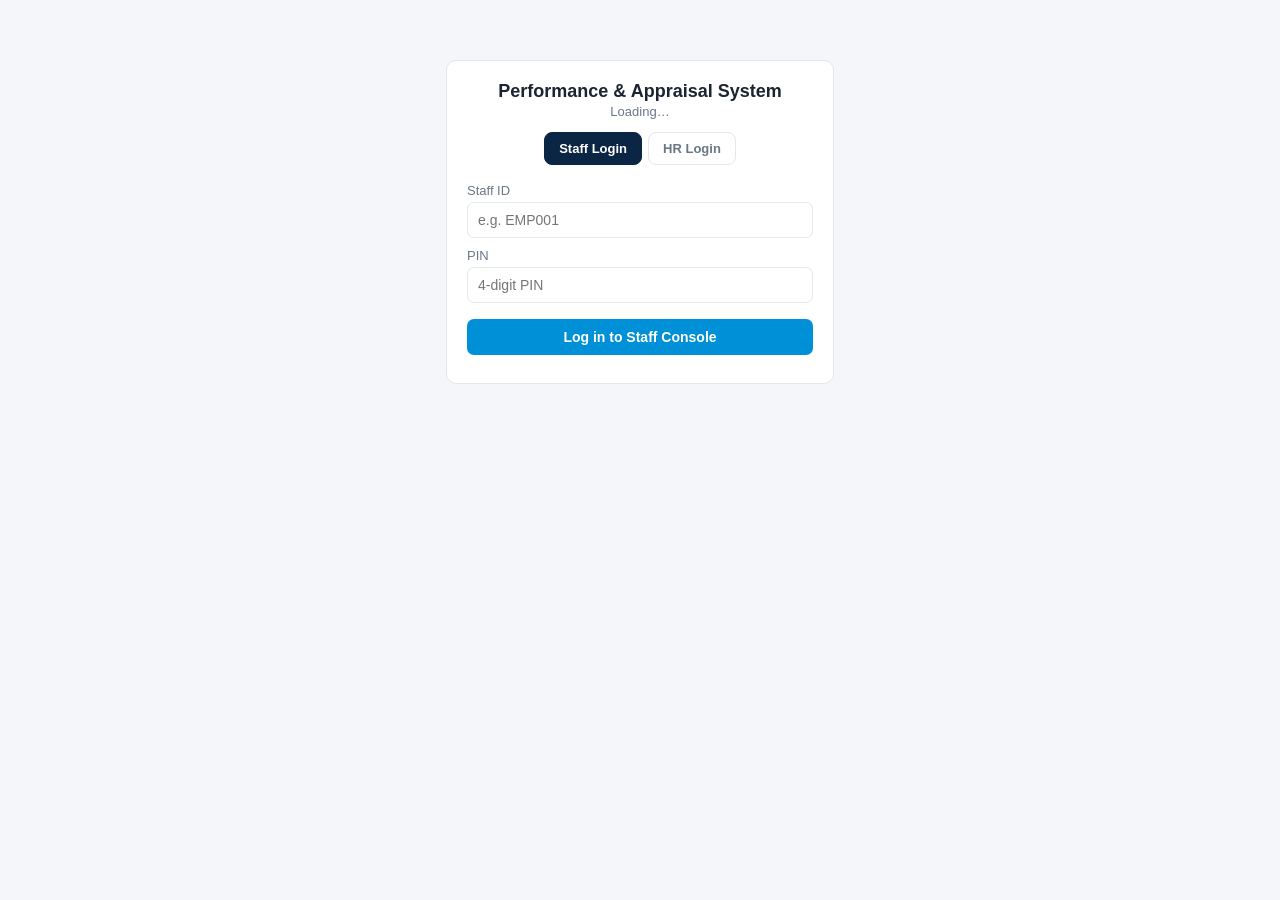
<file: index.html>
<!DOCTYPE html>
<html lang="en">
<head>
<meta charset="UTF-8">
<meta name="viewport" content="width=device-width, initial-scale=1.0">
<title>Performance & Appraisal System — Login</title>
<link rel="stylesheet" href="styles.css">
</head>
<body>
<div class="center-wrap">
  <div class="card">
    <h2 style="text-align:center;margin-bottom:2px;">Performance &amp; Appraisal System</h2>
    <P class="muted" style="text-align:center;margin-top:0;" id="companyName">Loading…</P>

    <div id="demoBanner" class="note hidden">
      Demo mode — no backend connected yet. Data is stored only in this browser so you can preview the system.
      Try Staff ID <B>EMP001</B> / PIN <B>1111</B>, or HR ID <B>HR001</B> / PIN <B>9999</B> (HR console PIN: <B>2580</B>).
      <div style="margin-top:8px;"><button class="btn secondary small" onclick="Api.resetDemo()">Reset demo data</button></div>
    </div>

    <div class="tabs" style="justify-content:center;">
      <button id="tabStaff" class="active" onclick="switchTab('staff')">Staff Login</button>
      <button id="tabHr" onclick="switchTab('hr')">HR Login</button>
    </div>

    <div id="staffPane">
      <label>Staff ID</label>
      <input id="staffId" placeholder="e.g. EMP001">
      <label>PIN</label>
      <input id="staffPin" type="password" placeholder="4-digit PIN">
      <button class="btn" style="width:100%;margin-top:16px;" onclick="staffLogin()">Log in to Staff Console</button>
      <div class="error" id="staffErr"></div>
    </div>

    <div id="hrPane" class="hidden">
      <label>HR Staff ID</label>
      <input id="hrStaffId" placeholder="e.g. HR001">
      <label>PIN</label>
      <input id="hrPin1" type="password" placeholder="Your staff PIN">
      <label>HR Console Access PIN</label>
      <input id="hrPin2" type="password" placeholder="Separate HR console PIN">
      <P class="muted small">This second PIN is required to enter the HR console, even for HR-role accounts, so the console can't be opened from a shared or staff device.</P>
      <button class="btn gold" style="width:100%;margin-top:8px;" onclick="hrLogin()">Log in to HR Console</button>
      <div class="error" id="hrErr"></div>
    </div>
  </div>
</div>

<script src="config.js"></script>
<script src="api.js"></script>
<script>
function switchTab(T) {
  document.getElementById('tabStaff').classList.toggle('active', T==='staff');
  document.getElementById('tabHr').classList.toggle('active', T==='hr');
  document.getElementById('staffPane').classList.toggle('hidden', T!=='staff');
  document.getElementById('hrPane').classList.toggle('hidden', T!=='hr');
}

async function init() {
  document.getElementById('demoBanner').classList.toggle('hidden', !DEMO_MODE);
  const cfg = await Api.get('config');
  document.getElementById('companyName').innerText = (cfg && cfg.COMPANY_NAME) ? cfg.COMPANY_NAME + ' Portal' : 'Staff Portal';
}
init();

async function staffLogin() {
  const staffId = document.getElementById('staffId').value.trim();
  const pin = document.getElementById('staffPin').value.trim();
  const errEl = document.getElementById('staffErr');
  errEl.innerText = '';
  if (!staffId || !pin) { errEl.innerText = 'Enter your Staff ID and PIN.'; return; }
  const res = await Api.get('login', { staffId, pin });
  if (res.error) { errEl.innerText = res.error; return; }
  sessionStorage.setItem('currentStaff', JSON.stringify(res.staff));
  if (res.staff.Role === 'HR') {
    window.location.href = 'staff.html'; // HR users can also view their own staff console
  } else {
    window.location.href = 'staff.html';
  }
}

async function hrLogin() {
  const staffId = document.getElementById('hrStaffId').value.trim();
  const pin1 = document.getElementById('hrPin1').value.trim();
  const pin2 = document.getElementById('hrPin2').value.trim();
  const errEl = document.getElementById('hrErr');
  errEl.innerText = '';
  if (!staffId || !pin1 || !pin2) { errEl.innerText = 'Fill in all three fields.'; return; }
  const res = await Api.get('login', { staffId, pin: pin1 });
  if (res.error) { errEl.innerText = res.error; return; }
  if (res.staff.Role !== 'HR') { errEl.innerText = 'This account does not have HR access.'; return; }
  const pinCheck = await Api.get('hrPinCheck', { pin: pin2 });
  if (!pinCheck.ok) { errEl.innerText = 'Incorrect HR console PIN.'; return; }
  sessionStorage.setItem('currentStaff', JSON.stringify(res.staff));
  sessionStorage.setItem('hrUnlocked', 'true');
  window.location.href = 'hr.html';
}
</script>
</body>
</html>
</file>
<file: styles.css>
:root {
  --navy: #0B2545;
  --blue: #0090D8;
  --yellow: #F8C808;
  --bg: #F4F6F9;
  --card: #ffffff;
  --text: #1B2430;
  --muted: #6B7688;
  --border: #E2E6ED;
  --good: #1E8E3E;
  --warn: #B8860B;
  --bad: #C0392B;
  font-family: -apple-system, Segoe UI, Roboto, Helvetica, Arial, sans-serif;
}
* { box-sizing: border-box; }
body { margin:0; background: var(--bg); color: var(--text); }
.wrap { max-width: 1080px; margin: 0 auto; padding: 24px 16px 80px; }
.center-wrap { max-width: 420px; margin: 60px auto; padding: 0 16px; }
header.topbar {
  background: var(--navy); color: #fff; padding: 14px 24px; display:flex; align-items:center; justify-content:space-between;
}
header.topbar .brand { font-weight: 700; letter-spacing: .3px; }
header.topbar .brand span { color: var(--yellow); }
header.topbar .who { font-size: 13px; opacity:.9; }
a.logout, button.linklike { background:none;border:none;color:#fff;text-decoration:underline;cursor:pointer;font-size:13px; }

.card { background: var(--card); border:1px solid var(--border); border-radius: 10px; padding: 20px; margin-bottom: 18px; }
.card h2 { margin-top:0; font-size: 18px; }
.card h3 { font-size: 15px; margin: 0 0 10px; }

.grid { display:grid; gap: 16px; }
.grid.cols-2 { grid-template-columns: 1fr 1fr; }
.grid.cols-3 { grid-template-columns: repeat(3,1fr); }
@media (max-width:700px){ .grid.cols-2, .grid.cols-3 { grid-template-columns: 1fr; } }

label { display:block; font-size: 13px; color: var(--muted); margin: 10px 0 4px; }
input, select, textarea {
  width:100%; padding:9px 10px; border:1px solid var(--border); border-radius:7px; font-size:14px; background:#fff; color:var(--text);
}
textarea { min-height: 80px; resize: vertical; }
button.btn {
  background: var(--blue); color:#fff; border:none; padding:10px 16px; border-radius:7px; font-size:14px; cursor:pointer; font-weight:600;
}
button.btn:hover { opacity:.92; }
button.btn.secondary { background:#fff; color: var(--blue); border:1px solid var(--blue); }
button.btn.gold { background: var(--yellow); color: var(--navy); }
button.btn.danger { background: var(--bad); }
button.btn:disabled { opacity:.5; cursor:not-allowed; }

table { width:100%; border-collapse: collapse; font-size: 13px; }
th, td { text-align:left; padding: 8px 6px; border-bottom: 1px solid var(--border); vertical-align: top; }
th { color: var(--muted); font-weight:600; font-size:12px; text-transform:uppercase; letter-spacing:.3px; }
tr:hover td { background: #fafbfd; }
input.cell { padding:5px 6px; font-size:13px; }

.badge { display:inline-block; padding:3px 9px; border-radius:20px; font-size:11px; font-weight:700; }
.badge.active { background:#E6F4EA; color: var(--good); }
.badge.probation { background:#FFF4D6; color: var(--warn); }
.badge.pip { background:#FBE4E1; color: var(--bad); }
.badge.submitted { background:#E8F0FE; color:#1A56DB; }
.badge.reviewed { background:#EAE0FB; color:#6D28D9; }
.badge.signed { background:#E6F4EA; color: var(--good); }

.tabs { display:flex; gap:6px; margin-bottom: 18px; flex-wrap:wrap; }
.tabs button { padding:8px 14px; border-radius:8px; border:1px solid var(--border); background:#fff; cursor:pointer; font-size:13px; font-weight:600; color: var(--muted); }
.tabs button.active { background: var(--navy); color:#fff; border-color: var(--navy); }

.score-pill { font-weight:800; font-size: 22px; }
.score-good { color: var(--good); } .score-warn { color: var(--warn); } .score-bad { color: var(--bad); }

.muted { color: var(--muted); font-size: 13px; }
.error { color: var(--bad); font-size:13px; margin-top:8px; }
.note { background:#FFF9E6; border:1px solid #F3E3A0; padding:10px 12px; border-radius:8px; font-size:13px; color:#7A5C00; margin-bottom:16px; }
.hidden { display:none !important; }
.right { text-align:right; }
.small { font-size:12px; }
hr.sep { border:none; border-top:1px solid var(--border); margin: 18px 0; }
.flex { display:flex; align-items:center; gap:10px; }
.flex.between { justify-content:space-between; }
.badge.left, .badge.cancelled { background:#ECEEF2; color:#555; }
</file>
